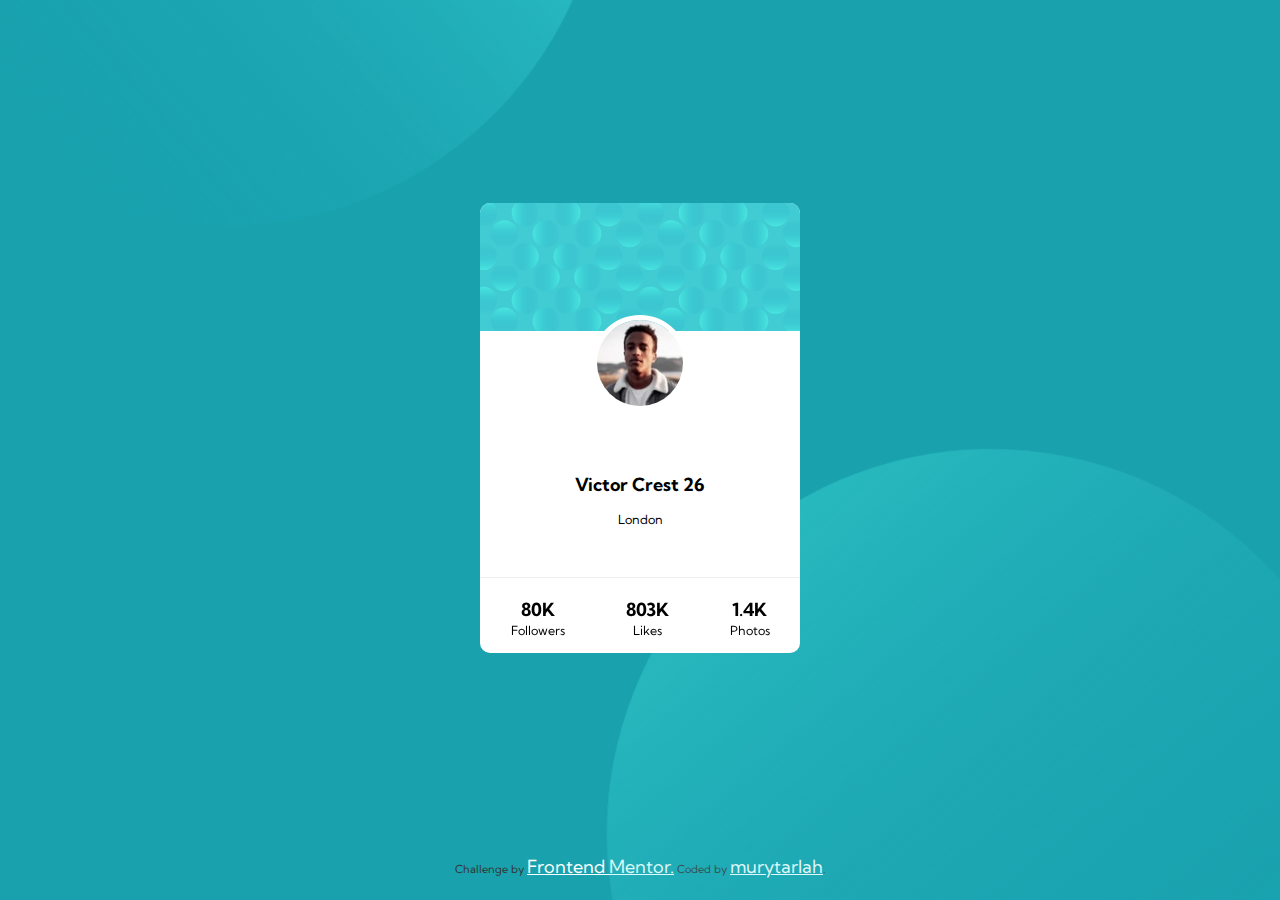
<file: Card/index.html>
<!DOCTYPE html>
<html lang="en">
<head>
      <meta charset="UTF-8">
      <meta http-equiv="X-UA-Compatible" content="IE=edge">
      <meta name="viewport" content="width=device-width, initial-scale=1.0">
      <link rel="icon" type="image/png" sizes="32x32" href="./img/favicon-32x32.png">
     <link rel="stylesheet" href="css/estilos.css">
      <title>Frontend Mentor | Profile card component</title>
</head>
<body>
      <div id="background">
            <div id="circletop">
                  <img src="img/bg-pattern-top.svg" alt="">
            </div>
            <div id="circlebottom">
                  <img src="img/bg-pattern-bottom.svg" alt="">
            </div>
      </div>
      <div id="card">
            <div id="card_pattern">
                  <img src="img/bg-pattern-card.svg" alt="">
            </div>
            <div id="user_image">
                  <img src="img/image-victor.jpg" alt="">
            </div>
            <div id="user_details">
                  <h3>Victor Crest <span>26</span></h3>
                  <p>London</p>
            </div>
            <div id="stats">
                  <div id="followers">
                        <h3>80K</h3>
                        <p>Followers</p>
                  </div>
                  <div id="likes">
                        <h3>803K</h3>
                        <p>Likes</p>
                  </div>
                  <div id="photos">
                        <h3>1.4K</h3>
                        <p>Photos</p>
                  </div>
            </div>
      </div>


      <div class="attribution">
            Challenge by <a href="https://www.frontendmentor.io?ref=challenge" target="_blank">Frontend Mentor.</a> 
            Coded by <a href="#">murytarlah</a>.
      </div>
</body>
</html>
</file>
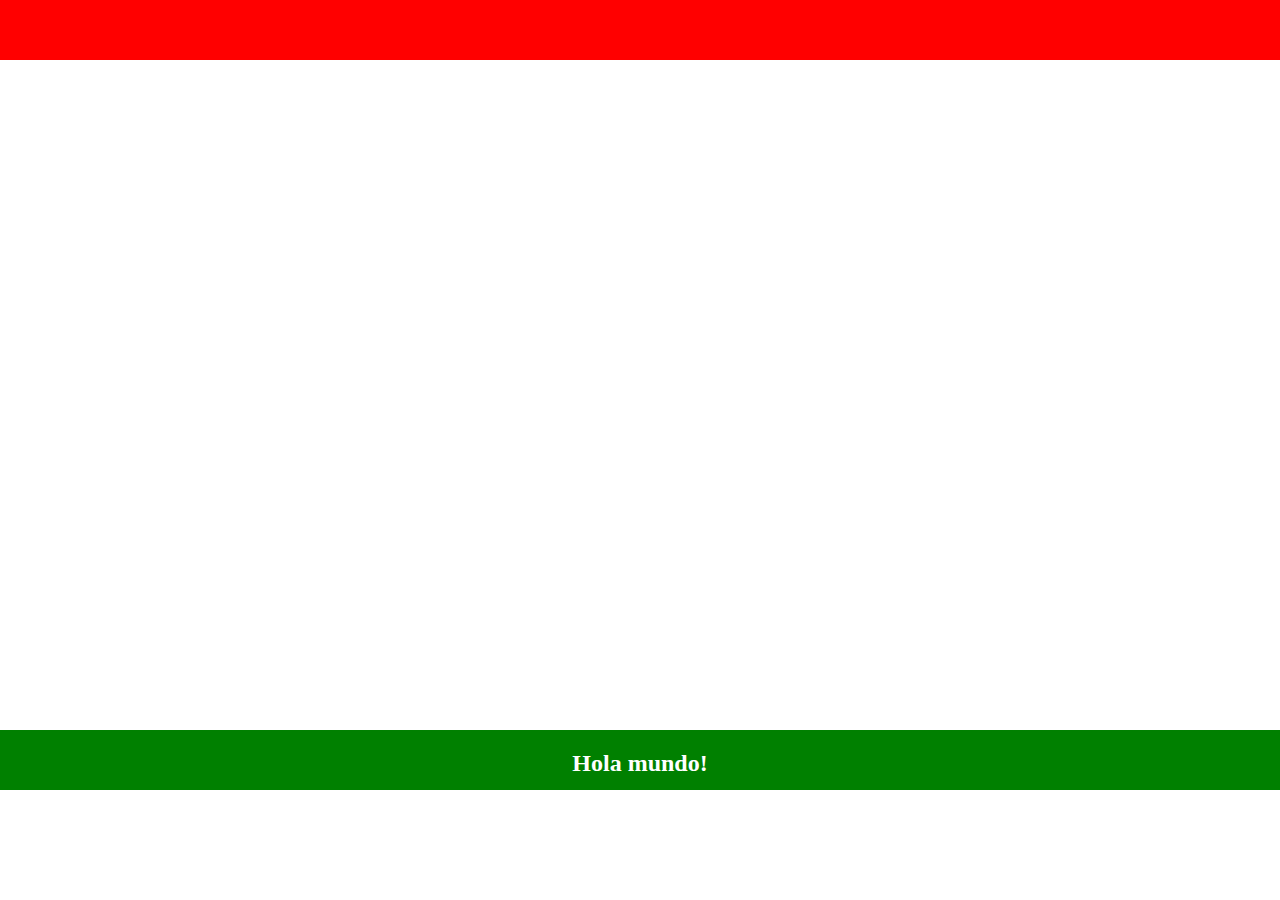
<file: headerFooter/index.html>
<!DOCTYPE html>
<html lang="es">
<head>
    <meta charset="UTF-8">
    <meta http-equiv="X-UA-Compatible" content="IE=edge">
    <meta name="viewport" content="width=device-width, initial-scale=1.0">
    <title>header and footer</title>
    <link rel="stylesheet" href="css/estilos.css">
</head>
<body>
    <header>
        
    </header>
    <main>

    </main>
    <footer>
        <h2>Hola mundo!</h2>
    </footer>
</body>
</html>
</file>
<file: Card/css/estilos.css>
@import url('https://fonts.googleapis.com/css2?family=Kumbh+Sans:wght@400;700&display=swap');

*{
	font-size: 18px;
	font-family: 'Kumbh Sans';
	padding:0;
	margin: 0;
	box-sizing: border-box;
}
body{
	background:hsl(185, 75%, 39%);
	/* min-width: 325px; */
}


/* 		Background Styles		 */


#background{
	width: 100%;
	overflow: hidden;
}

#background *{
	width: 60%; 
	height: auto;
	position: fixed;
}

#circletop {
	top: -60%;
	left: -10%;
	transform: rotate(5deg);
}

#circlebottom {
	bottom: 50%;
	right: -10%;
	transform: rotate(5deg);
}

#circletop img, #circlebottom img{
	width: 100%;
}


/* 		Content Styles		 */

#card{
	position: relative;
	background: white;
	border-radius: 10px;
	padding: 10px;
	height: 50vh;
	width: 320px;
	margin: calc(45vh / 2) auto;
}

#card_pattern{
	position: absolute;
	width: 100%;
	top: 0;
	left: 0;
}

#card_pattern img{
	border-radius: 10px 10px 0px 0px;
	width: 100%;
	
}

#user_image{
	position: absolute;
	z-index: 1;
	width: 30%;
	height: 0%;
	top: 25%;
	left: calc(70%/2);
}

#user_image img{
	width: 100%;
	border: 5px solid white;
	border-radius: 50%;
}

#user_details{
	position: absolute;
	text-align: center;
	display: flex;
	flex-direction: column;
	justify-content: space-between;
	top: 60%;
	width: 60%;
	height: 12%;
	left: calc(40%/2);
}

#stats{
	position: absolute;
	display:flex;
	justify-content: space-around;
	align-items:center;
	width: 100%;
	left: 0;
	bottom: 0;
	border-top: 1px solid #eee;
	padding: 20px 0px 5px 0px;
}

#stats *{
	height: 50px;
	display: flex;
	flex-direction: column;
	text-align:center;
}

p{
	font-size: 0.7em;
	font-weight: 400;
	/*padding: 5px;*/
}

a{
	color: white;
}

 .attribution { height: 5vh; font-size: 11px; text-align: center; color: #333; }
 .attribution a { color: white; }
</file>
<file: headerFooter/css/estilos.css>
body{
    margin: 0;
    padding: 0;
    box-sizing: border-box;
}

header{
    background: red;
    height: 60px;
}
main{
    height: 670px;
}
footer{
    background-color: green;
    height: 60px;
}

footer, h2{
    color:#ffffff;
    display: flex;
    justify-content: center;
  
}
</file>
